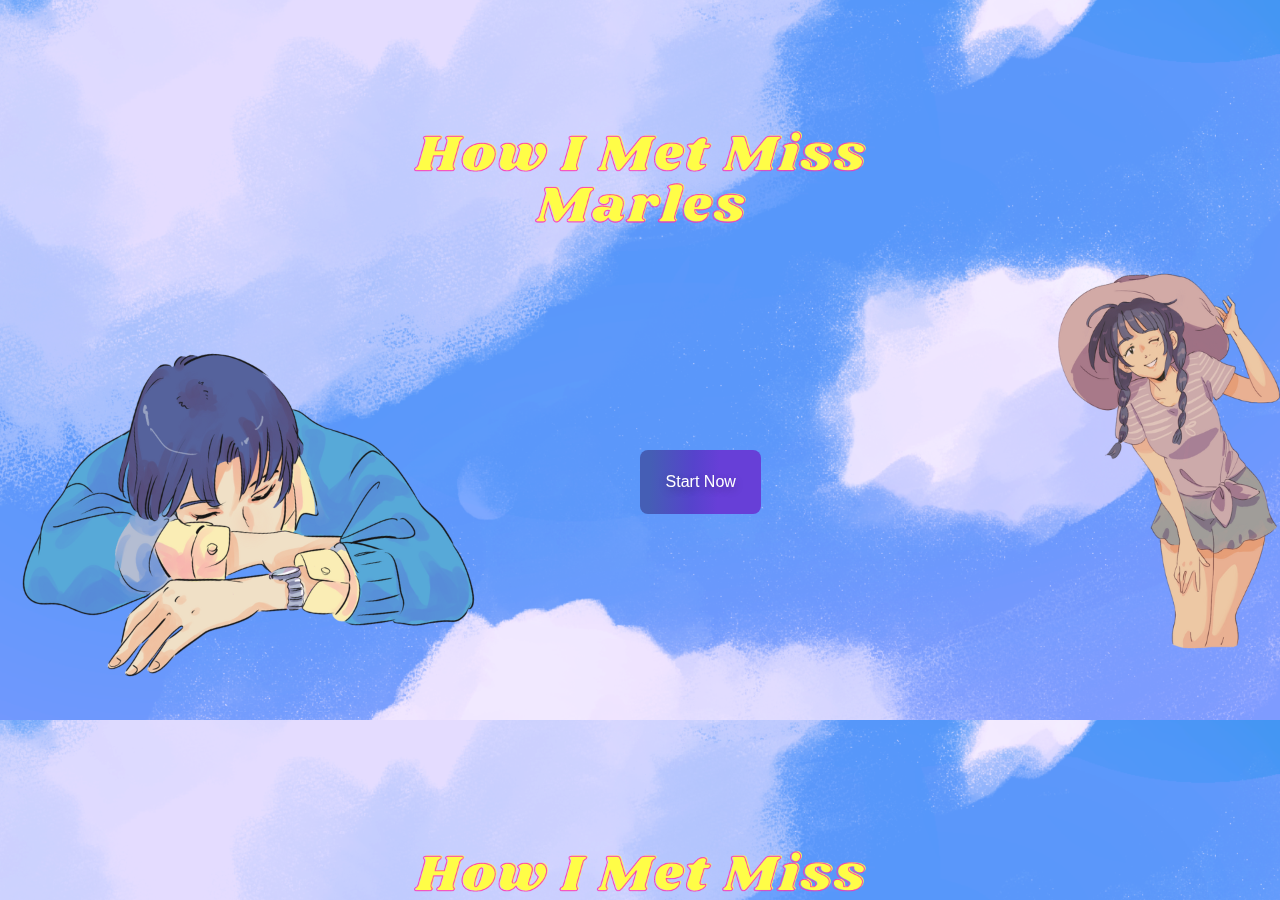
<file: index.html>
<!DOCTYPE html>
<html lang="en">
<head>
    <meta charset="UTF-8">
    <meta http-equiv="X-UA-Compatible" content="IE=edge">
    <meta name="viewport" content="width=device-width, initial-scale=1.0">
    <title>Start</title>
    <style>
        *{
            margin: 0;
            padding: 0;
        }
        body{
            background-image: url('/How\ I\ met\ miss\ marles-2.png');
            background-size: cover;
            
        }
        button{
            position: fixed;
            top: 50%;
            left: 50%;
            
        }


/* CSS */
button{
  background-image: linear-gradient(92.88deg, #455EB5 9.16%, #5643CC 43.89%, #673FD7 64.72%);
  border-radius: 8px;
  border-style: none;
  box-sizing: border-box;
  color: #FFFFFF;
  cursor: pointer;
  flex-shrink: 0;
  font-family: "Inter UI","SF Pro Display",-apple-system,BlinkMacSystemFont,"Segoe UI",Roboto,Oxygen,Ubuntu,Cantarell,"Open Sans","Helvetica Neue",sans-serif;
  font-size: 16px;
  font-weight: 500;
  height: 4rem;
  padding: 0 1.6rem;
  text-align: center;
  text-shadow: rgba(0, 0, 0, 0.25) 0 3px 8px;
  transition: all .5s;
  user-select: none;
  -webkit-user-select: none;
  touch-action: manipulation;
}

.button-36:hover {
  box-shadow: rgba(80, 63, 205, 0.5) 0 1px 30px;
  transition-duration: .1s;
}

@media (min-width: 768px) {
  .button-36 {
    padding: 0 2.6rem;
  }
}
    </style>
</head>
<body>
    <a href="/part1.html"><button>Start Now</button></a>
</body>
</html>
</file>
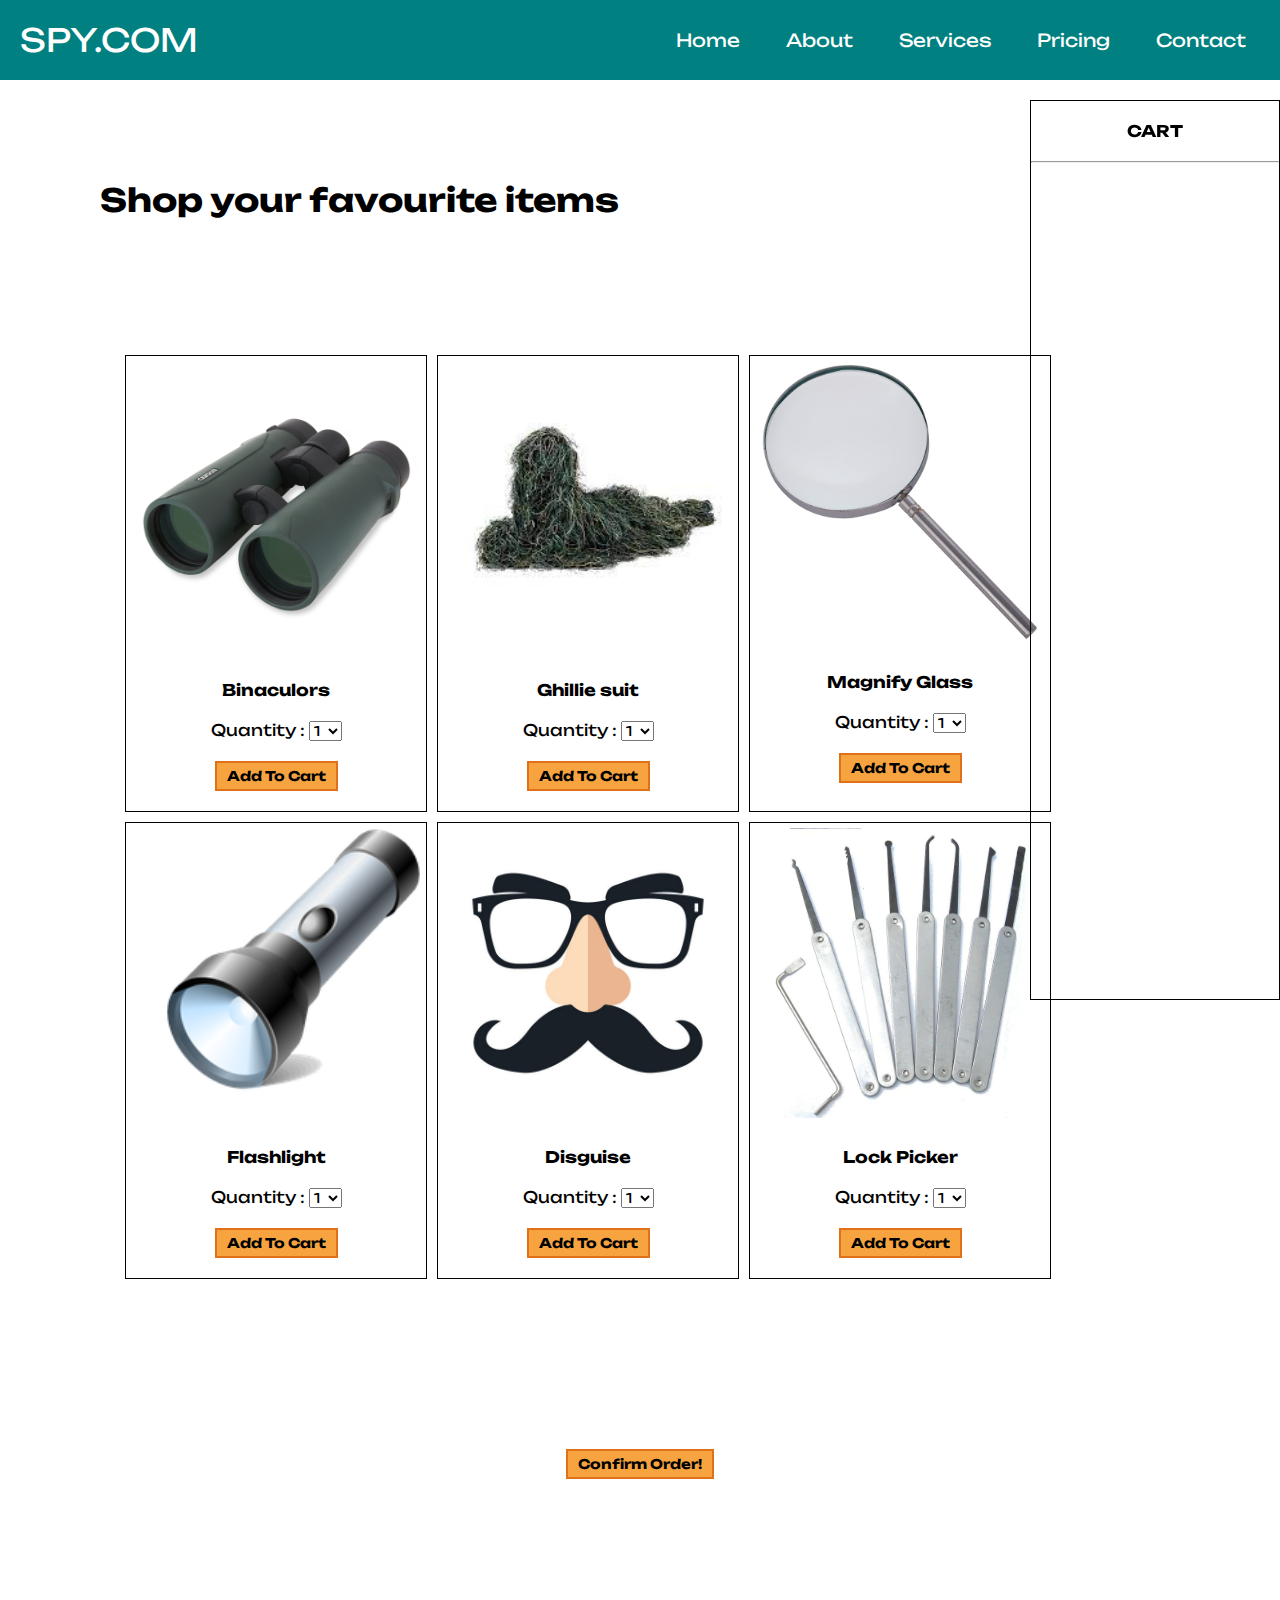
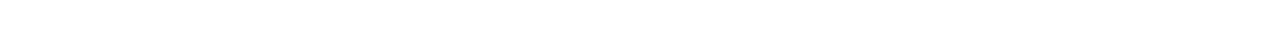
<file: computer.html>
<!DOCTYPE html>
<html lang="en">
<head>
    <meta charset="UTF-8">
    <meta http-equiv="X-UA-Compatible" content="IE=edge">
    <meta name="viewport" content="width=device-width, initial-scale=1.0">
    <title>computer</title>
    <link rel="stylesheet" href="/computer.css"/>
    <link rel="preconnect" href="https://fonts.gstatic.com" crossorigin>
<link href="https://fonts.googleapis.com/css2?family=Unbounded&display=swap" rel="stylesheet">
    <script type="text/javascript" src="addtoCart.js"></script>

</head>
<body>
    <header><nav class="navbar"> <!-- LOGO --> <div class="logo">SPY.COM</div> <!-- NAVIGATION MENU --> <ul class="nav-links"> <!-- USING CHECKBOX HACK --> <input type="checkbox" id="checkbox_toggle" /> <label for="checkbox_toggle" class="hamburger">&#9776;</label> <!-- NAVIGATION MENUS --> <div class="menu"> <li><a href="/">Home</a></li> <li><a href="/">About</a></li> <li class="services"> <a href="/">Services</a> <!-- DROPDOWN MENU --> <ul class="dropdown"> <li><a href="/">Dropdown 1 </a></li> <li><a href="/">Dropdown 2</a></li> <li><a href="/">Dropdown 2</a></li> <li><a href="/">Dropdown 3</a></li> <li><a href="/">Dropdown 4</a></li> </ul> </li> <li><a href="/">Pricing</a></li> <li><a href="/">Contact</a></li> </div> </ul> </nav></header><main>
        <div class="white">
            <h1>Shop your favourite items</h1>

        </div>
 
    
    <div class="container">
        <div class="card" id="item1">
            <img src="/img1.jpg">
            <div class="title">Binaculors</div>
            <div>
                <label>Quantity :</label>
                <select>
                    <option>1</option>
                    <option>2</option>
                    <option>3</option>
                    <option>4</option>
                </select>
            </div>
            <button onclick="addToCart(item1)">Add To Cart</button>
        </div>
        <div class="card" id="item2">
            <img src="/img2.jpg">
            <div class="title">Ghillie suit</div>
            <div>
                <label>Quantity :</label>
                <select>
                    <option>1</option> 
                    <option>2</option>
                    <option>3</option>
                    <option>4</option>
                </select>
            </div>
            <button onclick="addToCart(item2)">Add To Cart</button>
        </div>
        <div class="card" id="item3">
            <img src="/img3.jpg">
            <div class="title">Magnify Glass</div>
            <div>
                <label>Quantity :</label>
                <select>
                    <option>1</option> 
                    <option>2</option>
                    <option>3</option>
                    <option>4</option>
                </select>
            </div>
            <button onclick="addToCart(item3)">Add To Cart</button>
        </div>
        
    </div>
    <div class="container2">
        <div class="card" id="item4">
            <img src="/img4.jpg">
            <div class="title">Flashlight</div>
            <div>
                <label>Quantity :</label>
                <select>
                    <option>1</option>
                    <option>2</option>
                    <option>3</option>
                    <option>4</option>
                </select>
            </div>
            <button onclick="addToCart(item4)">Add To Cart</button>
        </div>
        <div class="card" id="item5">
            <img src="/img5.jpg">
            <div class="title">Disguise</div>
            <div>
                <label>Quantity :</label>
                <select>
                    <option>1</option> 
                    <option>2</option>
                    <option>3</option>
                    <option>4</option>
                </select>
            </div>
            <button onclick="addToCart(item5)">Add To Cart</button>
        </div>
        <div class="card" id="item6">
            <img src="/img6.jpg">
            <div class="title">Lock Picker</div>
            <div>
                <label>Quantity :</label>
                <select>
                    <option>1</option> 
                    <option>2</option>
                    <option>3</option>
                    <option>4</option>
                </select>
            </div>
            <button onclick="addToCart(item6)">Add To Cart</button>
        </div>
        
    </div>
    <div class="button">
        <a href="/exit.html"><button>Confirm Order!</button></a>
    </div>
    <div class="cart" id="cart">
        <div class="title">CART</div><hr/>
        <div id="title"></div>
    </div>
    <div>
        <img  id="divexample" style="visibility: hidden;"src="/imageedit_2_6933230349.png"/>
    </div>
    <div>
        <img  id="divexample1" style="visibility: hidden;"src="/whytwo.jpg">
    </div>
    <div>
        <img  id="divexample2" style="visibility: hidden;"src="/partner.jpg">
    </div>
</main>
        
    
</body>
</html>
</file>
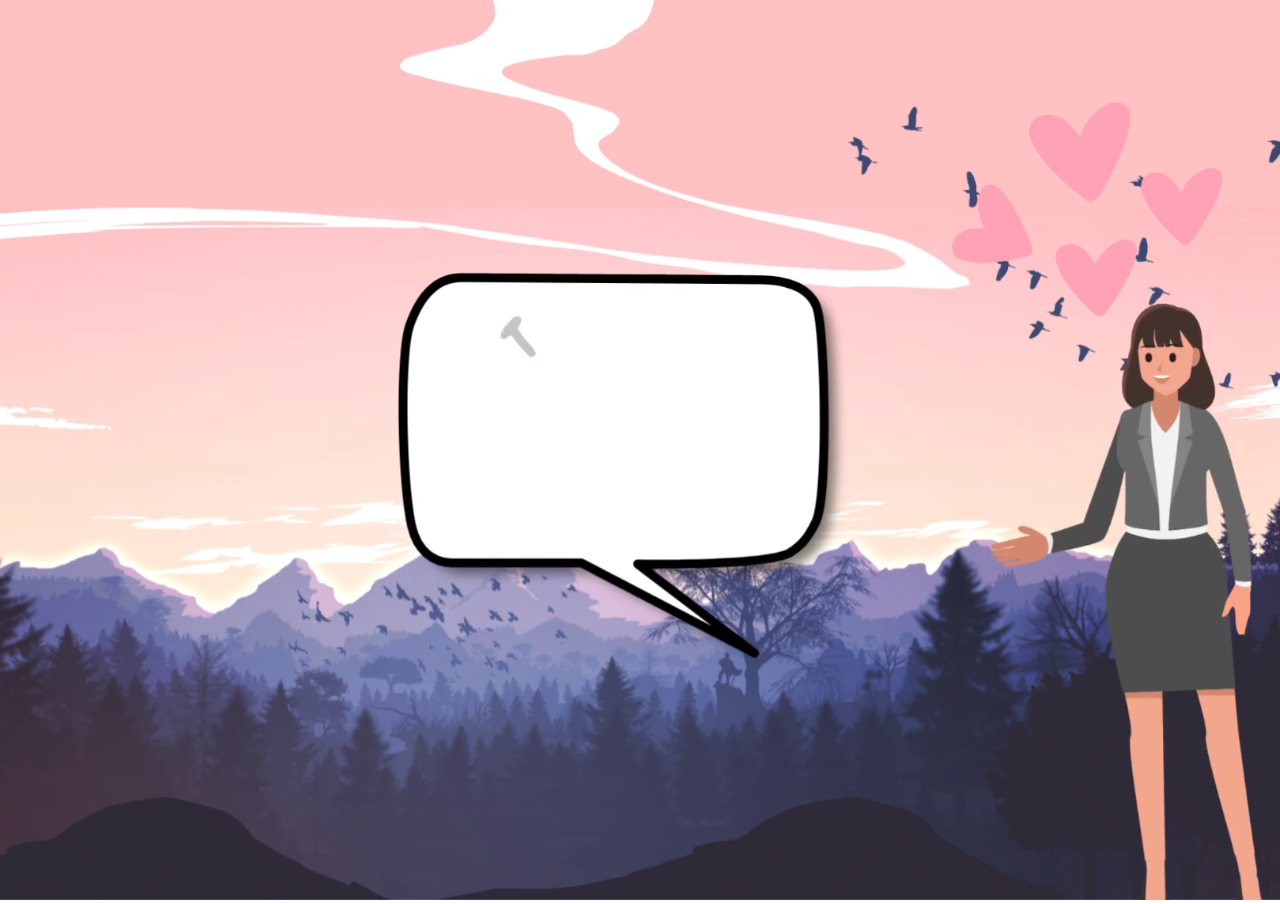
<file: exit.html>
<!DOCTYPE html>
<html lang="en">
<head>
    <meta charset="UTF-8">
    <meta http-equiv="X-UA-Compatible" content="IE=edge">
    <meta name="viewport" content="width=device-width, initial-scale=1.0">
    <title>Exit</title>
    <style>
        *{
    margin: 0;
    padding: 0;
}
.video{
   display: inline-flex;
    position: fixed;
    right: 0;
    bottom: 0;
    min-width: 100%;
    min-height: 100%;
    object-fit: fills;
}
.vid{
    display: inline-flex;
    height: 100vh;
    width: 100vw;
    object-fit: fill;
    justify-content: center;
    background-color: #ffc1c1
}
    </style>
    <script>
        
    </script>
</head>
<body>
    <div class="vid" id="vivi">
        <video autoplay muted id="myVideo">
            <source src="/credentials!-2.mp4" type="video/mp4"></source>
        </video>
    </div>
</body>
</html>
</file>
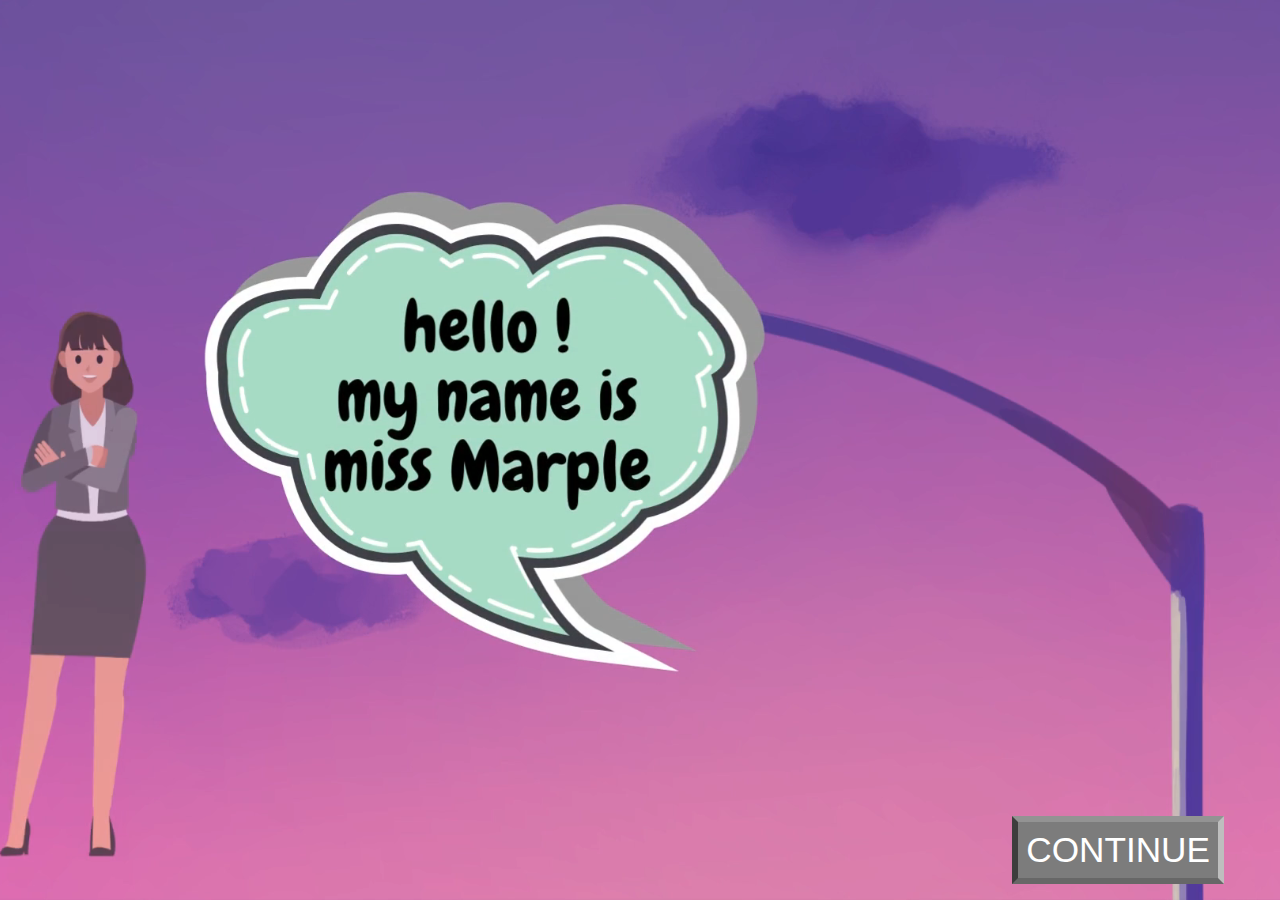
<file: part1.html>
<!DOCTYPE html>
<html lang="en">
<head>
    <meta charset="UTF-8">
    <meta http-equiv="X-UA-Compatible" content="IE=edge">
    <meta name="viewport" content="width=device-width, initial-scale=1.0">
    <title>Webster</title>
    <link rel="stylesheet" href="/video.css"/>
    <script type="text/javascript" src="/index.js"></script>
</head>
<body>
    <div class="vid" id="vivi">
        <video autoplay muted id="myVideo">
            <source src="/vid1.mp4" type="video/mp4"></source>
        </video>
    </div>
    <button class="active" id="vid2" onclick="continu('/vid2.mp4');"> continue</button>
    <button class="disable" id="vid3" onclick="continu1('/vid3.mp4');"> continue</button>
    <button class="disable" id="vid4" onclick="continu2('/vid4.mp4');"> continue</button>
    <button class="disable" id="vid5" onclick="continu3('/vid5.mp4');"> continue</button>
    <button class="disable" id="vid6" onclick="continu4('/vid6.mp4');"> continue</button>
    <button class="disable" id="vid7" onclick="continu5('/vid7.mp4');"> Yes</button>
    <button class="disable" id="vid8" onclick="continu6('/vid8.mp4');"> continue</button>
    <button class="disable" id="vid9" ><a href="/workplace.html">Alright</a> </button>
    
    
    
</body>
</html>
</file>
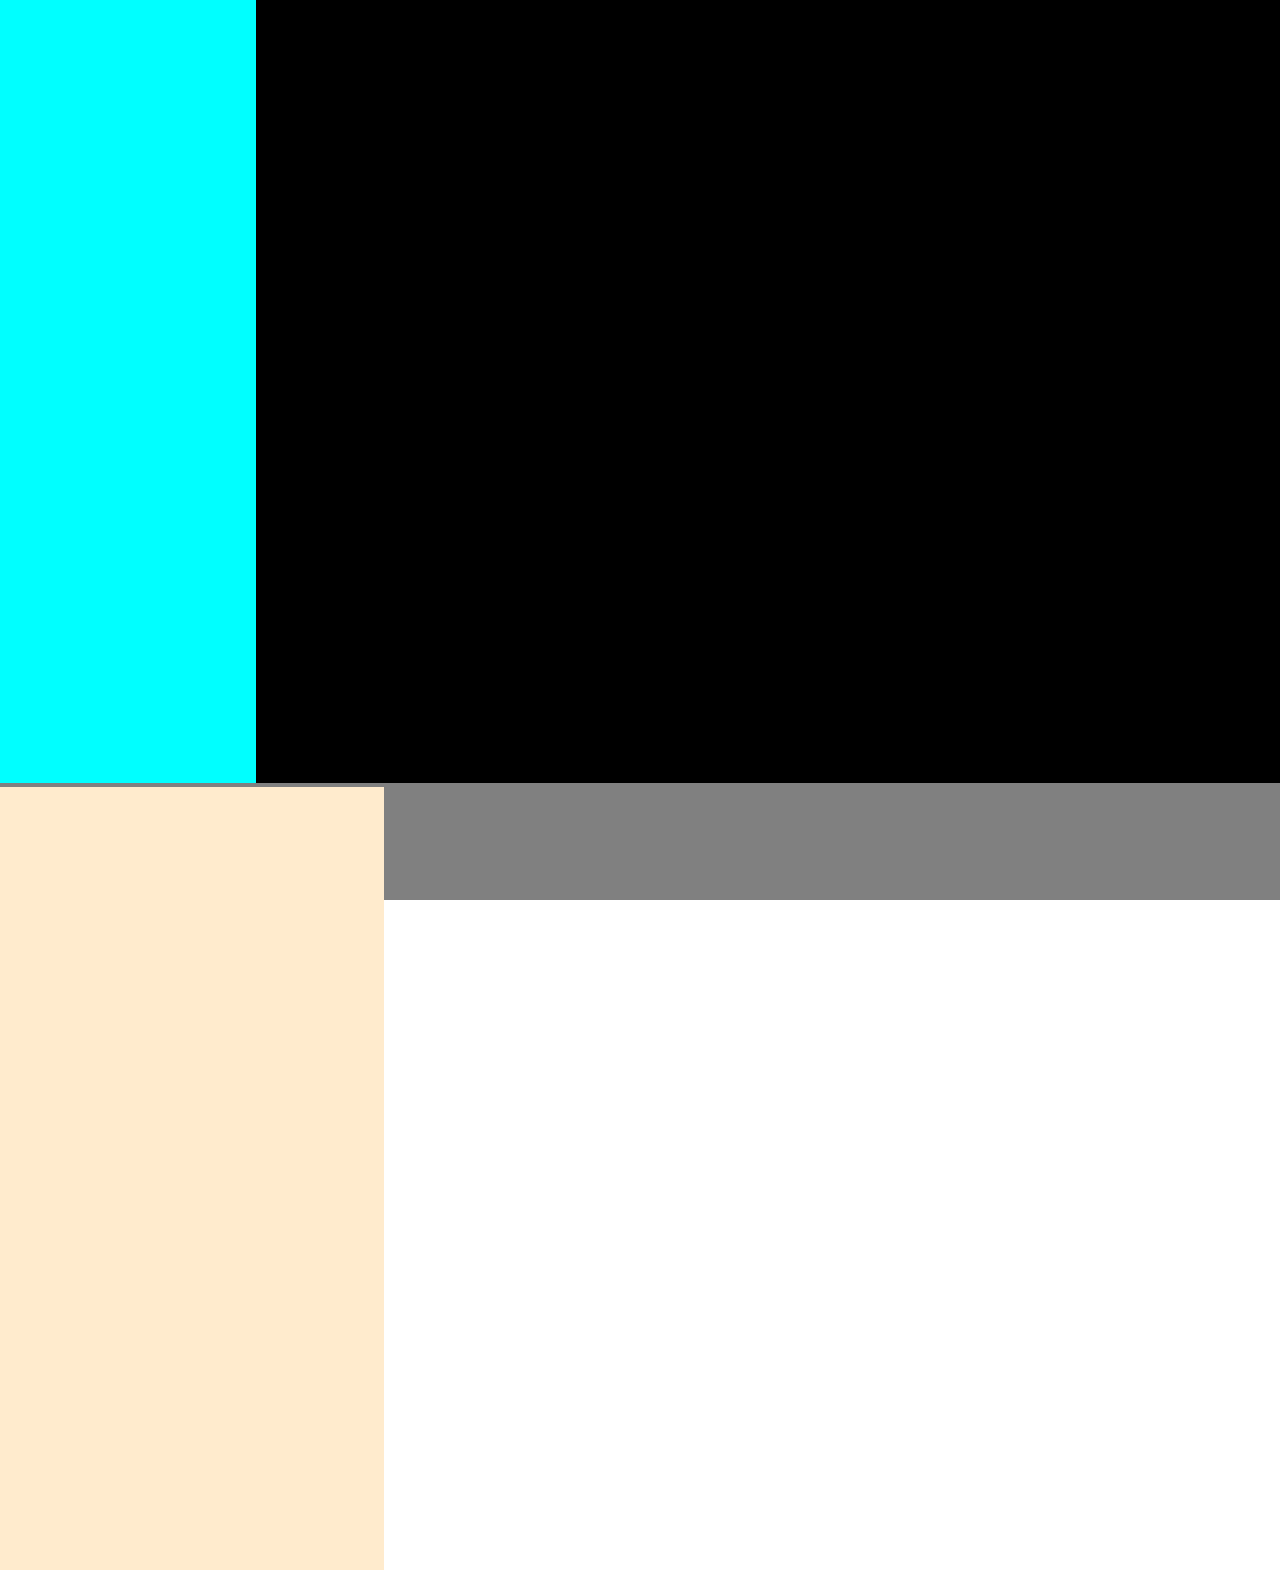
<file: spotify.html>
<!DOCTYPE html>
<html lang="en">
<head>
    <meta charset="UTF-8">
    <meta http-equiv="X-UA-Compatible" content="IE=edge">
    <meta name="viewport" content="width=device-width, initial-scale=1.0">
    <title>Document</title>
    <style>
        *{
            margin: 0;
            padding: 0;
        }
.main{
    display: inline-flexbox;
    height: 87vh;
    width: 100vw;
    background-color: black;
    box-sizing: border-box;

}
.sound{
    height: 13vh;
    width: 100vw;
    background-color: grey;
}
.left{
    display: inline-flex;
    height: inherit;
    width: 20vw;
    background-color: aqua;
}
.middle{
    display: inline-flex;
    height: inherit;
    width: 50vw;
}
.right{
    display: inline-flex;
    height: inherit;
    width: 30vw;
    background-color: blanchedalmond;
}
    </style>
</head>
<body>
    <main>
    <div class="main">
        <div class="left"></div>
        <div class="middle"></div>
        <div class="right"></div>


    </div>
</main>
<footer>
    <div class="sound">

    </div>
</footer>
</body>
</html>
</file>
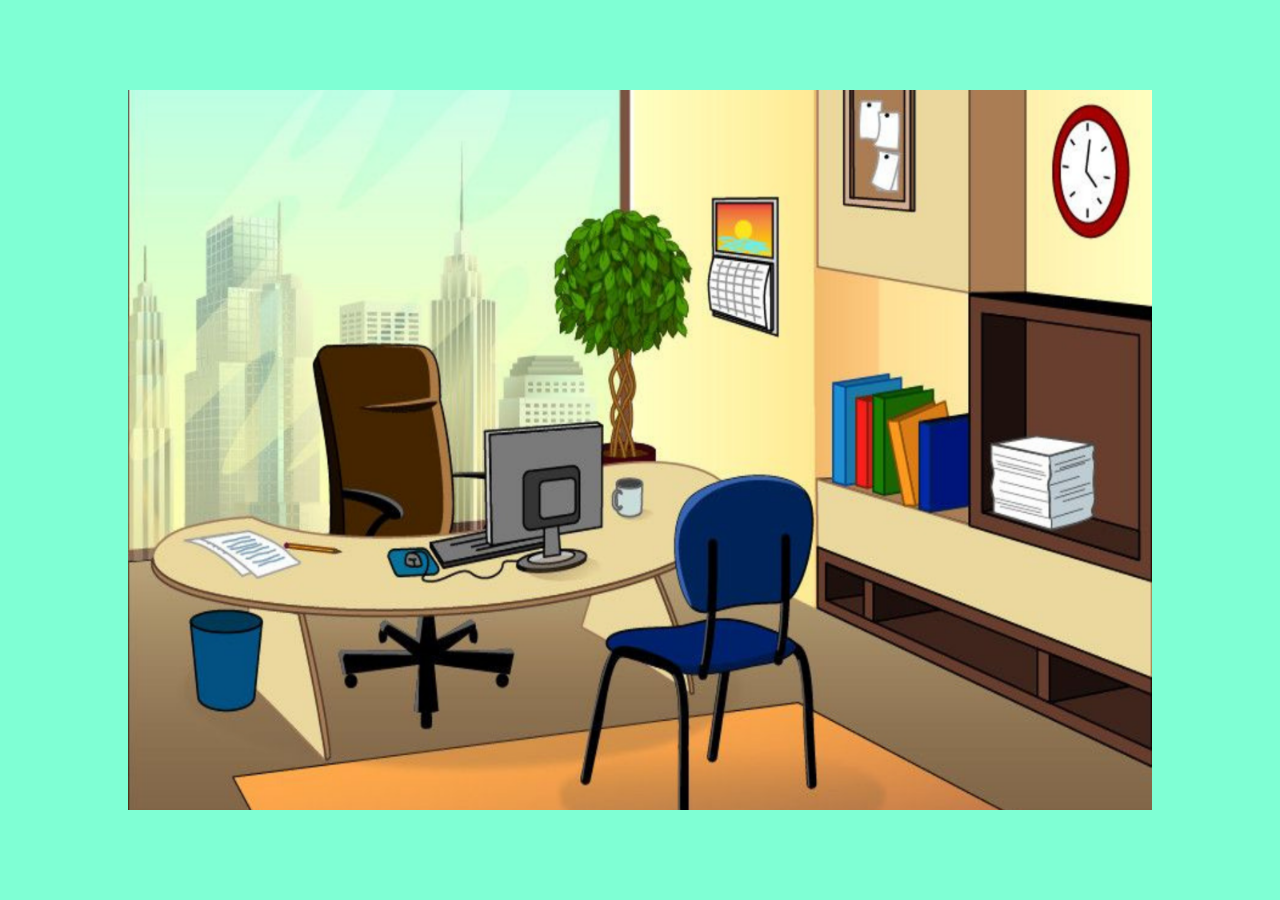
<file: workplace.html>
<!DOCTYPE html>
<html lang="en">
<head>
    <meta charset="UTF-8">
    <meta http-equiv="X-UA-Compatible" content="IE=edge">
    <meta name="viewport" content="width=device-width, initial-scale=1.0">
    <title>workplace</title>
    <style>
        *{
            margin: 0;
            padding: 0;
        }
        .con{
            height: 100vh;
            width: 100vw;
            object-fit: fill;
            display: inline-flex;
            justify-content: center;
            align-items: center;
            background-color: aquamarine;
        }
        .con img{
            display: inline-flex;
    /* position: fixed;
    right: 0;
    bottom: 0;
    min-width: 100%;
    min-height: 100%;
    object-fit: fills; */
    height: 80vh;
    width: 80vw;
        }
    </style>
    <script>
        // When the user clicks on div, open the popup
        function myFunction() {
          var popup = document.getElementById("myPopup");
          popup.classList.toggle("show");
        }
        </script>
</head>
<body>
    <div class="con">
        <img src="/Untitled design-3.png" usemap="#workmap"/>
        <map name="workmap">
            <area shape="rect" coords="227,288,392,394" alt="Computer" href="/form.html">
            <area shape="rect" coords="28,304,155,421" alt="note" onclick="myFunction();">
            
          </map>
          
    </div>
</body>
</html>
</file>
<file: computer.css>
*{
  margin: 0;
  padding: 0;
  box-sizing: border-box;  
  font-family: 'Unbounded', cursive;
}
    
body {font-family: cursive;
    
}
    
a {
text-decoration: none;
    
 }
    
li {
    
    list-style: none;
    
}
/* NAVBAR STYLING STARTS */

.navbar {
display: flex;
align-items: center;
justify-content: space-between;
padding: 20px;
background-color: teal;
color: #fff;
    
}
    
.nav-links a {
color: #fff;
 }
    
    /* LOGO */
    
.logo {
font-size: 32px;
    
    }
    
    /* NAVBAR MENU */
    
.menu {
display: flex;
gap: 1em;
font-size: 18px;
    
    }
.menu li:hover {
background-color: #4c9e9e;
border-radius: 5px;
transition: 0.3s ease;
    }
    
.menu li {
padding: 5px 14px;
    
    }
    
    /* DROPDOWN MENU */
    
    .services {
    
position: relative; 
    
    }
    
    .dropdown {
    
background-color: rgb(1, 139, 139);
    
padding: 1em 0;
    
position: absolute; /*WITH RESPECT TO PARENT*/
    
display: none;
    
border-radius: 8px;
    
top: 35px;
    
    }
    
    .dropdown li + li {
    
margin-top: 10px;
    
    }
    
    .dropdown li {
    
padding: 0.5em 1em;
    
width: 8em;
    
text-align: center;
    
    }
    
    .dropdown li:hover {
    
background-color: #4c9e9e;
    
    }
    
    .services:hover .dropdown {
    
display: block;
    
    }
    input[type=checkbox]{ display: none; } /*HAMBURGER MENU*/ .hamburger { display: none; font-size: 24px; user-select: none; } /* APPLYING MEDIA QUERIES */ @media (max-width: 768px) { .menu { display:none; position: absolute; background-color:teal; right: 0; left: 0; text-align: center; padding: 16px 0; } .menu li:hover { display: inline-block; background-color:#4c9e9e; transition: 0.3s ease; } .menu li + li { margin-top: 12px; } input[type=checkbox]:checked ~ .menu{ display: block; } .hamburger { display: block; } .dropdown { left: 50%; top: 30px; transform: translateX(35%); } .dropdown li:hover { background-color: #4c9e9e; } }
/* main */
.container{
    /* top: 50%;
    left: 50%; 
    transform: translate(-50%,-50%);
    position: absolute;
    width: max-content;
    height: max-content; */
    margin-left: 120px;
    display: inline-flex;
    width: max-content;
    height: max-content;
    

    
}
.container2{
    /* top: 50%;
    left: 50%; 
    transform: translate(-50%,-50%);
    position: absolute;
    width: max-content; */
    display: inline-flex;
    margin-left: 120px;
    width: max-content;
    height: max-content;
    
}
.card{
    border: 1px solid black;
    width: max-content;
    text-align: center;
    display: inline-block;
    margin: 5px;
}
.card img{
    width: 300px;
    padding: 5px;
}
.title{
    font-weight: bold;
    margin: 20px;
}
button{
    border: 2px solid #e1701a;
    background: #f7a440;
    font-weight: bold;
    margin: 20px;
    padding: 5px 10px;

}
button:hover{
    box-shadow: 0 0 5px 5px #e1701a;
}
.cart{
    width: 250px;
    position: fixed;
    top:100px;
    right: 0px;
    text-align: center;
    border: 1px solid black;
    overflow-y: scroll;
    height: 100%; 
} 
.cartImg>img{
    width: 200px;
    
}
.white{
    background-color: white;
    height: 30vh;
    width: 100vw;
    padding: 100px;
}
.button{
    width: 100vw;
    height: 40vh;
    display: inline-flex;
    justify-content: center;
    align-items: center;
}
#divexample{
    position: fixed;
    bottom: 20px;
    left: 30px;
   

}
#divexample1{
    position: fixed;
    bottom: 20px;
    left: 30px;
   

}
#divexample2{
    position: fixed;
    bottom: 20px;
    left: 30px;
   

}
/* #one {
    visibility: hidden;
} */
</file>
<file: video.css>
*{
    margin: 0;
    padding: 0;
}
.video{
   display: inline-flex;
    position: fixed;
    right: 0;
    bottom: 0;
    min-width: 100%;
    min-height: 100%;
    object-fit: fills;
}
.vid{
    display: inline-flex;
    height: 100vh;
    width: 100vw;
    object-fit: fill;
    justify-content: center;
    background-color: palevioletred;
}
body button{
    position: fixed;
    bottom: 0;
    right: 40px;
    background: #7C7C7C;
	border-bottom: 6px inset rgba(0,0,0,.5);
	border-left: 6px inset rgba(0,0,0,.5);
	border-right: 6px inset rgba(255,255,255,.5);
	border-top: 6px inset rgba(255,255,255,.5);
	box-sizing: border-box;
	color: white;
	cursor: pointer;
	display: inline-block;
	font-size: 2.2rem;
	margin: 1rem;
	min-width: 200px;
	padding: .5rem;
	text-transform: uppercase;
	width: auto;
	

}

body button:hover{
    opacity: 0.8;
}

.disable{
    display: none;
}
#vid9 a {
    text-decoration: none;
    color: white;

}

.popup {
    position: relative;
    display: inline-block;
    cursor: pointer;
    -webkit-user-select: none;
    -moz-user-select: none;
    -ms-user-select: none;
    user-select: none;
  }
  

  .popup .popuptext {
    visibility: hidden;
    width: 160px;
    background-color: #555;
    color: #fff;
    text-align: center;
    border-radius: 6px;
    padding: 8px 0;
    position: absolute;
    z-index: 1;
    bottom: 125%;
    left: 50%;
    margin-left: -80px;
  }
  

  .popup .popuptext::after {
    content: "";
    position: absolute;
    top: 100%;
    left: 50%;
    margin-left: -5px;
    border-width: 5px;
    border-style: solid;
    border-color: #555 transparent transparent transparent;
  }
  
  .popup .show {
    visibility: visible;
    -webkit-animation: fadeIn 1s;
    animation: fadeIn 1s;
  }
  
  
  @-webkit-keyframes fadeIn {
    from {opacity: 0;} 
    to {opacity: 1;}
  }
  
  @keyframes fadeIn {
    from {opacity: 0;}
    to {opacity:1 ;}
  }
</file>
